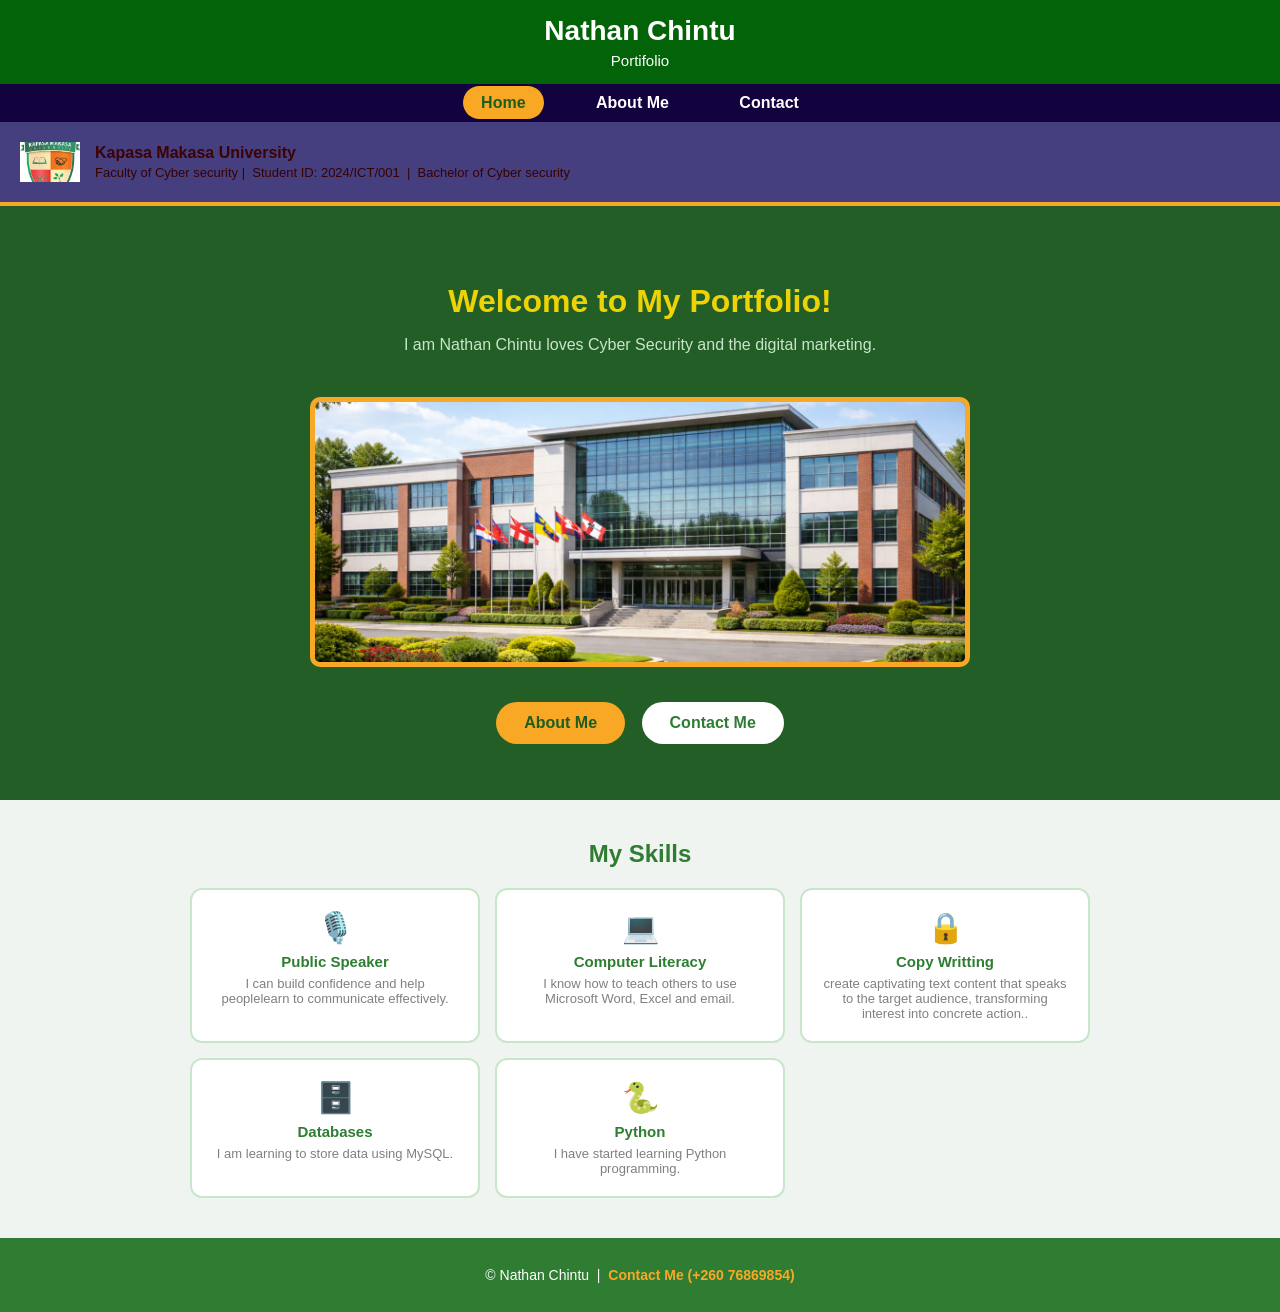
<file: index.html>
<!DOCTYPE html>
<html lang="en">
<head>
    <meta charset="UTF-8">
    <meta name="viewport" content="width=device-width, initial-scale=1.0">
    <title>My Portfolio - Home</title>
    <style>

        body {
            font-family: Arial, sans-serif;
            margin: 0;
            padding: 0;
            background-color: #f0f4f0;
        }

        /* ---- TOP BAR ---- */
        header {
            background-color: #036308;
            color: white;
            text-align: center;
            padding: 15px;
        }

        header h1 {
            margin: 0;
            font-size: 28px;
        }

        header p {
            margin: 5px 0 0;
            font-size: 15px;
        }

        /* ---- NAVIGATION MENU ---- */
        nav {
            background-color: #12023d;
            text-align: center;
            padding: 10px;
        }

        nav a {
            color: white;
            text-decoration: none;
            font-weight: bold;
            font-size: 16px;
            margin: 0 15px;
            padding: 8px 18px;
            border-radius: 20px;
        }

        nav a:hover {
            background-color: #f9a825;
            color: #202a1abc;
        }

        nav a.active {
            background-color: #f9a825;
            color: #1b5e20;
        }

        /* ---- UNIVERSITY LOGO AREA ---- */
        .uni-bar {
            background-color: rgba(21, 11, 96, 0.775);
            border-bottom: 4px solid #f9a825;
            padding: 10px 20px;
            display: flex;
            align-items: center;
            gap: 15px;
        }

        .uni-bar img {
            width: 60px;
            height: 60px;
            object-fit: contain;
        }

        .uni-bar h3 {
            margin: 0;
            color: #3d0202;
            font-size: 16px;
        }

        .uni-bar p {
            margin: 3px 0 0;
            color: rgb(55, 2, 2);
            font-size: 13px;
        }

        /* ---- WELCOME SECTION ---- */
        .welcome {
            background-color: #06480adf;
            color: rgb(237, 210, 6);
            text-align: center;
            padding: 50px 20px;
        }

        .welcome h2 {
            font-size: 32px;
            margin-bottom: 10px;
        }

        .welcome p {
            font-size: 16px;
            margin-bottom: 25px;
            color: #c8e6c9;
        }

        /* ---- MAIN IMAGE ---- */
        .welcome img {
            width: 650px;
            height: 260px;
            object-fit: cover;
            border-radius: 10px;
            border: 5px solid #f9a825;
            margin-bottom: 25px;
        }

        /* ---- BUTTONS ---- */
        .btn {
            display: inline-block;
            padding: 12px 28px;
            border-radius: 25px;
            font-size: 16px;
            font-weight: bold;
            text-decoration: none;
            margin: 6px;
        }

        .btn-yellow {
            background-color: #f9a825;
            color: #1b5e20;
        }

        .btn-yellow:hover {
            background-color: #ffc107;
        }

        .btn-white {
            background-color: white;
            color: #2e7d32;
        }

        .btn-white:hover {
            background-color: #e8f5e9;
        }

        /* ---- MY SKILLS SECTION ---- */
        .skills-section {
            max-width: 900px;
            margin: 40px auto;
            padding: 0 20px;
        }

        .skills-section h2 {
            text-align: center;
            color: #2e7d32;
            font-size: 24px;
            margin-bottom: 20px;
        }

        /* Grid of skill boxes */
        .skills-grid {
            display: grid;
            grid-template-columns: repeat(3, 1fr);
            gap: 15px;
        }

        .skill-box {
            background-color: white;
            border: 2px solid #c8e6c9;
            border-radius: 12px;
            padding: 20px;
            text-align: center;
        }

        .skill-box:hover {
            border-color: #2e7d32;
        }

        .skill-box .icon {
            font-size: 30px;
            margin-bottom: 8px;
        }

        .skill-box h3 {
            margin: 0 0 6px;
            color: #2e7d32;
            font-size: 15px;
        }

        .skill-box p {
            margin: 0;
            font-size: 13px;
            color: gray;
        }

        /* ---- FOOTER ---- */
        footer {
            background-color: #2e7d32;
            color: white;
            text-align: center;
            padding: 15px;
            font-size: 14px;
            margin-top: 40px;
        }

        footer a {
            color: #f9a825;
            text-decoration: none;
            font-weight: bold;
        }

        /* ---- MOBILE: stack skill grid to 1 column ---- */
        @media (max-width: 600px) {
            .skills-grid {
                grid-template-columns: 1fr;
            }
        }

    </style>
</head>
<body>

    <!-- TOP HEADER -->
    <header>
        <h1>Nathan Chintu</h1>
        <p>Portifolio</p>
    </header>

    <!-- NAVIGATION LINKS -->
    <nav>
        <a href="index.html" class="active">Home</a>
        <a href="about.html">About Me</a>
        <a href="contact.html">Contact</a>
    </nav>

    <!-- UNIVERSITY LOGO -->
    <div class="uni-bar">
        <img src="kmu_logo.jfif" alt="Kapasa Makasa University Logo">
        <div>
            <h3>Kapasa Makasa University</h3>
            <p>Faculty of Cyber security&nbsp;|&nbsp; Student ID: 2024/ICT/001 &nbsp;|&nbsp; Bachelor of Cyber security</p>
        </div>
    </div>

    <!-- WELCOME / HERO -->
    <div class="welcome">
        <h2>Welcome to My Portfolio!</h2>
        <p>I am Nathan Chintu  loves Cyber Security and the digital marketing.</p>

        <!-- Main image -->
        <br>
        <img src="zoe_academy.avif" alt="Zoe Academy Photo">
        <br>

        <!-- Buttons -->
        <a href="about.html" class="btn btn-yellow">About Me</a>
        <a href="contact.html" class="btn btn-white">Contact Me</a>
    </div>

    <!-- SKILLS SECTION -->
    <div class="skills-section">
        <h2>My Skills</h2>

        <div class="skills-grid">

            <div class="skill-box">
                <div class="icon">🎙️</div>
                <h3>Public Speaker</speaker></h3>
                <p>I can build confidence and help peoplelearn to communicate effectively.</p>
            </div>

            <div class="skill-box">
                <div class="icon">💻</div>
                <h3>Computer Literacy</h3>
                <p>I know how to teach others to use Microsoft Word, Excel and email.</p>
            </div>

            <div class="skill-box">
                <div class="icon">🔒</div>
                <h3>Copy Writting</h3>
                <p>create captivating text content that speaks to the target audience, transforming interest into concrete action..</p>
            </div>

            <div class="skill-box">
                <div class="icon">🗄️</div>
                <h3>Databases</h3>
                <p>I am learning to store data using MySQL.</p>
            </div>

            <div class="skill-box">
                <div class="icon">🐍</div>
                <h3>Python</h3>
                <p>I have started learning Python programming.</p>
            </div>

        </div>
    </div>

    <!-- FOOTER -->
    <footer>
        <p>&copy; Nathan Chintu &nbsp;|&nbsp; <a href="contact.html">Contact Me (+260 76869854)</a></p>
    </footer>

</body>
</html>
</file>
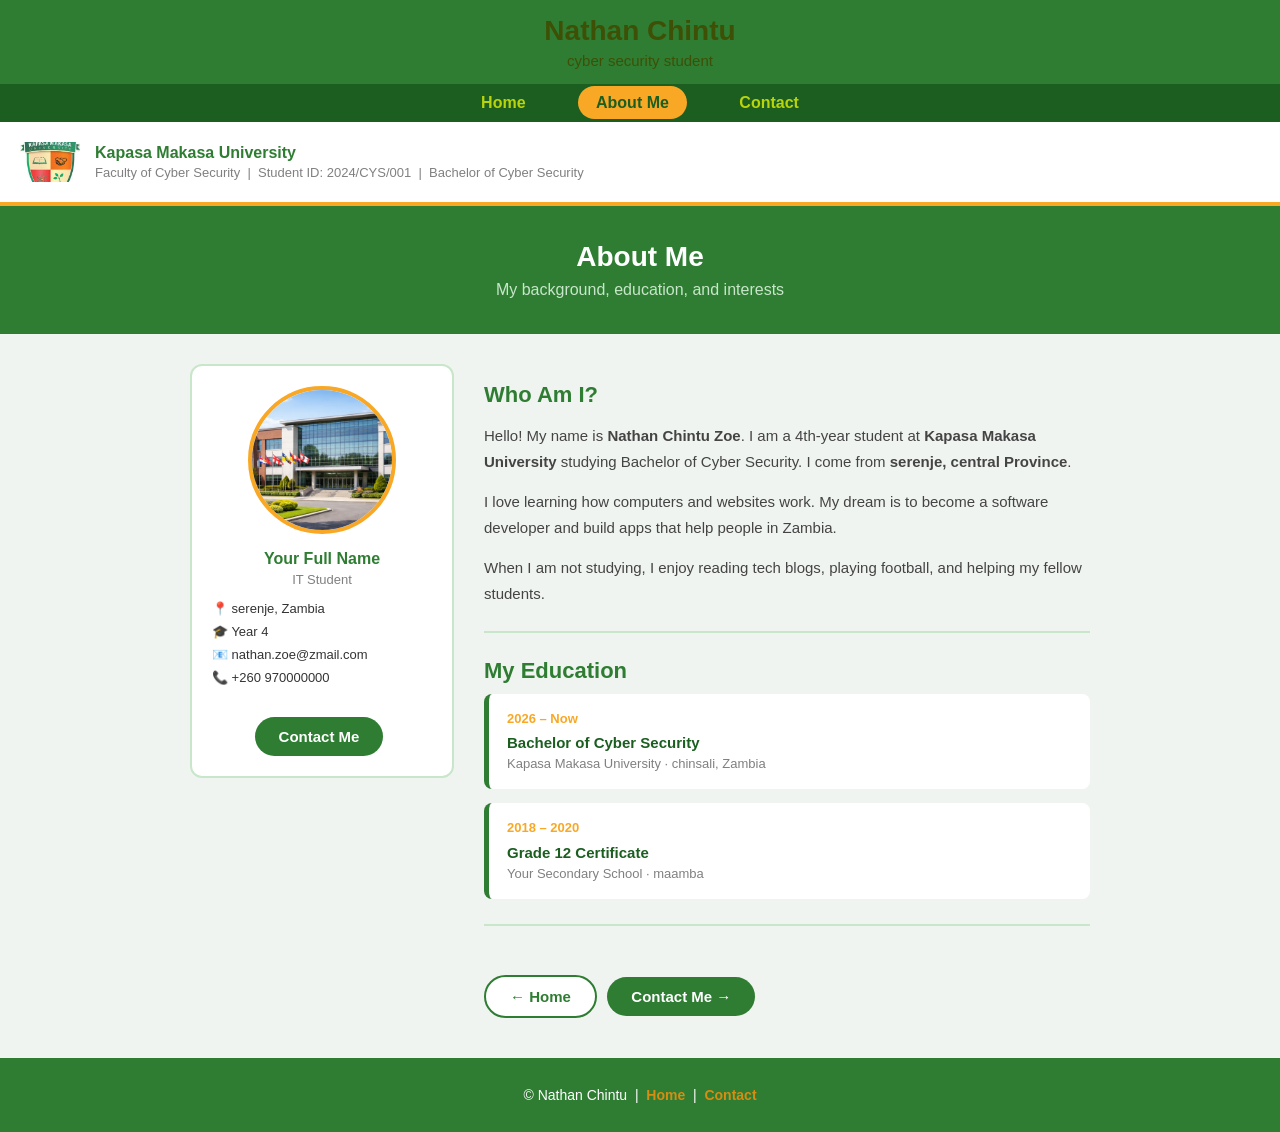
<file: about.html>
<!DOCTYPE html>
<html lang="en">
<head>
    <meta charset="UTF-8">
    <meta name="viewport" content="width=device-width, initial-scale=1.0">
    <title>My Portfolio - About Me</title>
    <style>

        body {
            font-family: Arial, sans-serif;
            margin: 0;
            padding: 0;
            background-color: #f0f4f0;
        }

        header {
            background-color: #2e7d32;
            color: rgb(62, 80, 6);
            text-align: center;
            padding: 15px;
        }

        header h1 {
            margin: 0;
            font-size: 28px;
        }

        header p {
            margin: 5px 0 0;
            font-size: 15px;
        }

        nav {
            background-color: #1b5e20;
            text-align: center;
            padding: 10px;
        }

        nav a {
            color: rgb(185, 212, 12);
            text-decoration: none;
            font-weight: bold;
            font-size: 16px;
            margin: 0 15px;
            padding: 8px 18px;
            border-radius: 20px;
        }

        nav a:hover {
            background-color: #f9a825;
            color: #1b5e20;
        }

        nav a.active {
            background-color: #f9a825;
            color: #1b5e20;
        }

        /* University logo bar */
        .uni-bar {
            background-color: white;
            border-bottom: 4px solid #f9a825;
            padding: 10px 20px;
            display: flex;
            align-items: center;
            gap: 15px;
        }

        .uni-bar img {
            width: 60px;
            height: 60px;
            object-fit: contain;
        }

        .uni-bar h3 {
            margin: 0;
            color: #2e7d32;
            font-size: 16px;
        }

        .uni-bar p {
            margin: 3px 0 0;
            color: gray;
            font-size: 13px;
        }

        /* Page heading strip */
        .page-heading {
            background-color: #2e7d32;
            color: white;
            padding: 35px 20px;
            text-align: center;
        }

        .page-heading h2 {
            margin: 0;
            font-size: 28px;
        }

        .page-heading p {
            color: #c8e6c9;
            margin: 8px 0 0;
        }

        /* Main content area */
        .content {
            max-width: 900px;
            margin: 30px auto;
            padding: 0 20px;
        }

        /* Two columns: photo on left, text on right */
        .about-row {
            display: flex;
            gap: 30px;
            align-items: flex-start;
            flex-wrap: wrap;
        }

        /* Photo + details card */
        .profile-card {
            background-color: white;
            border: 2px solid #c8e6c9;
            border-radius: 12px;
            padding: 20px;
            text-align: center;
            width: 220px;
            flex-shrink: 0;
        }

        .profile-card img {
            width: 140px;
            height: 140px;
            object-fit: cover;
            border-radius: 50%;
            border: 4px solid #f9a825;
        }

        .profile-card h3 {
            color: #2e7d32;
            margin: 12px 0 4px;
            font-size: 16px;
        }

        .profile-card p {
            color: gray;
            font-size: 13px;
            margin: 0;
        }

        /* Detail list inside profile card */
        .detail-list {
            text-align: left;
            margin-top: 14px;
            font-size: 14px;
        }

        .detail-list p {
            margin: 8px 0;
            color: #333;
        }

        /* Right side text */
        .bio-text {
            flex: 1;
            min-width: 260px;
        }

        .bio-text h2 {
            color: #2e7d32;
            font-size: 22px;
            margin-bottom: 10px;
        }

        .bio-text p {
            color: #444;
            font-size: 15px;
            margin-bottom: 12px;
            line-height: 1.7;
        }

        /* Section divider */
        hr {
            border: none;
            border-top: 2px solid #c8e6c9;
            margin: 25px 0;
        }

        /* Education boxes */
        .edu-box {
            background-color: white;
            border-left: 5px solid #2e7d32;
            padding: 14px 18px;
            border-radius: 8px;
            margin-bottom: 14px;
        }

        .edu-box .year {
            color: #f9a825;
            font-weight: bold;
            font-size: 13px;
        }

        .edu-box h4 {
            margin: 4px 0 2px;
            color: #1b5e20;
            font-size: 15px;
        }

        .edu-box p {
            margin: 0;
            color: gray;
            font-size: 13px;
        }

        /* Hobby tags */
        .hobbies {
            display: flex;
            flex-wrap: wrap;
            gap: 10px;
            margin-top: 10px;
        }

        .hobby-tag {
            background-color: #e8f5e9;
            border: 2px solid #a5d6a7;
            border-radius: 20px;
            padding: 6px 16px;
            font-size: 14px;
            font-weight: bold;
            color: #2e7d32;
        }

        /* Buttons */
        .btn {
            display: inline-block;
            padding: 11px 24px;
            border-radius: 25px;
            font-size: 15px;
            font-weight: bold;
            text-decoration: none;
            margin: 6px 6px 0 0;
        }

        .btn-green {
            background-color: #2e7d32;
            color: white;
        }

        .btn-green:hover {
            background-color: #1b5e20;
        }

        .btn-outline {
            background-color: white;
            color: #2e7d32;
            border: 2px solid #2e7d32;
        }

        .btn-outline:hover {
            background-color: #e8f5e9;
        }

        footer {
            background-color: #2e7d32;
            color: white;
            text-align: center;
            padding: 15px;
            font-size: 14px;
            margin-top: 40px;
        }

        footer a {
            color: #d78c12;
            text-decoration: none;
            font-weight: bold;
        }

        @media (max-width: 600px) {
            .about-row { flex-direction: column; }
            .profile-card { width: 100%; }
        }

    </style>
</head>
<body>

    <!-- HEADER -->
    <header>
        <h1>Nathan Chintu</h1>
        <p>cyber security student</p>
    </header>

    <!-- NAV -->
    <nav>
        <a href="index.html">Home</a>
        <a href="about.html" class="active">About Me</a>
        <a href="contact.html">Contact</a>
    </nav>

    <!-- UNIVERSITY LOGO -->
    <div class="uni-bar">
        <img src="kmu_logo.jfif" alt="Kapasa Makasa University Logo">
        <div>
            <h3>Kapasa Makasa University</h3>
            <p>Faculty of Cyber Security &nbsp;|&nbsp; Student ID: 2024/CYS/001 &nbsp;|&nbsp; Bachelor of Cyber Security</p>
        </div>
    </div>

    <!-- PAGE HEADING -->
    <div class="page-heading">
        <h2>About Me</h2>
        <p>My background, education, and interests</p>
    </div>

    <!-- MAIN CONTENT -->
    <div class="content">
        <div class="about-row">

            <!-- LEFT: Profile Card -->
            <div class="profile-card">
                <img src="zoe_academy.avif" alt="My Photo">

                <h3>Your Full Name</h3>
                <p>IT Student</p>

                <div class="detail-list">
                    <p>📍 serenje, Zambia</p>
                    <p>🎓 Year 4</p>
                    <p>📧 nathan.zoe@zmail.com</p>
                    <p>📞 +260 970000000</p>
                </div>

                <br>
                <a href="contact.html" class="btn btn-green">Contact Me</a>
            </div>

            <!-- RIGHT: Bio text -->
            <div class="bio-text">

                <h2>Who Am I?</h2>
                <p>
                    Hello! My name is <strong>Nathan Chintu Zoe</strong>. I am a 4th-year
                    student at <strong>Kapasa Makasa University</strong> studying
                    Bachelor of Cyber Security. I come from <strong>serenje, central Province</strong>.
                </p>
                <p>
                    I love learning how computers and websites work. My dream is to
                    become a software developer and build apps that help people
                    in Zambia.
                </p>
                <p>
                    When I am not studying, I enjoy reading tech blogs, playing
                    football, and helping my fellow students.
                </p>

                <hr>

                <!-- EDUCATION -->
                <h2>My Education</h2>

                <div class="edu-box">
                    <p class="year">2026 – Now</p>
                    <h4>Bachelor of Cyber Security</h4>
                    <p>Kapasa Makasa University · chinsali, Zambia</p>
                </div>

                <div class="edu-box">
                    <p class="year">2018 – 2020</p>
                    <h4>Grade 12 Certificate</h4>
                    <p>Your Secondary School · maamba</p>
                </div>

                <hr>

                <br>
                <a href="index.html" class="btn btn-outline">← Home</a>
                <a href="contact.html" class="btn btn-green">Contact Me →</a>

            </div>
        </div>
    </div>

    <!-- FOOTER -->
    <footer>
        <p>&copy; Nathan Chintu &nbsp;|&nbsp; <a href="index.html">Home</a> &nbsp;|&nbsp; <a href="contact.html">Contact</a></p>
    </footer>

</body>
</html>
</file>
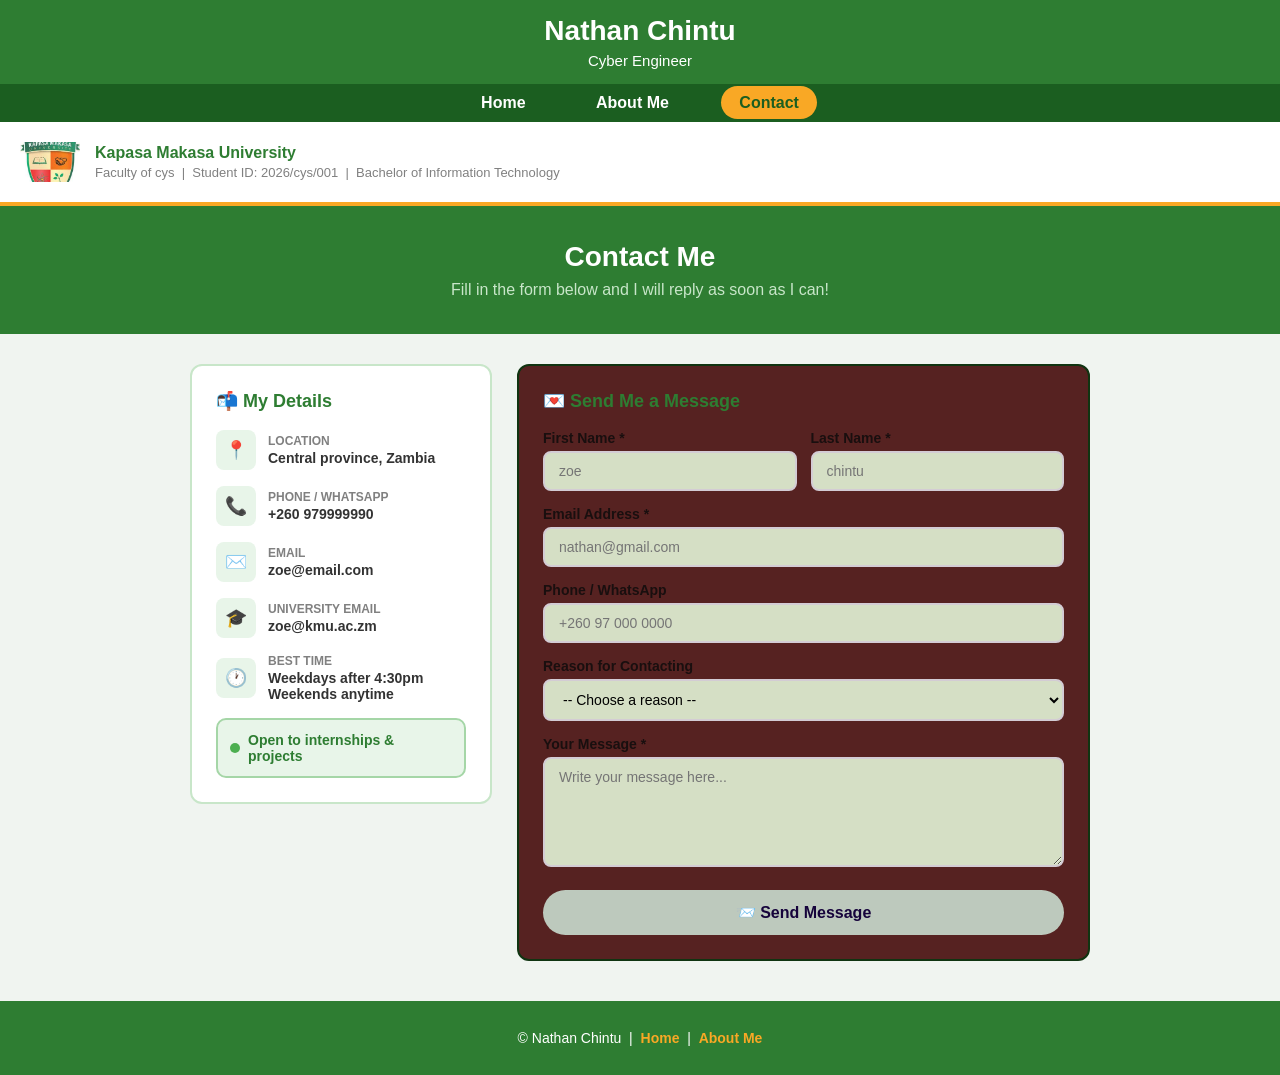
<file: contact.html>
<!DOCTYPE html>
<html lang="en">
<head>
    <meta charset="UTF-8">
    <meta name="viewport" content="width=device-width, initial-scale=1.0">
    <title>My Portfolio - Contact</title>
    <style>

        body {
            font-family: Arial, sans-serif;
            margin: 0;
            padding: 0;
            background-color: #f0f4f0;
        }

        header {
            background-color: #2e7d32;
            color: white;
            text-align: center;
            padding: 15px;
        }

        header h1 {
            margin: 0;
            font-size: 28px;
        }

        header p {
            margin: 5px 0 0;
            font-size: 15px;
        }

        nav {
            background-color: #1b5e20;
            text-align: center;
            padding: 10px;
        }

        nav a {
            color: white;
            text-decoration: none;
            font-weight: bold;
            font-size: 16px;
            margin: 0 15px;
            padding: 8px 18px;
            border-radius: 20px;
        }

        nav a:hover {
            background-color: #f9a825;
            color: #1b5e20;
        }

        nav a.active {
            background-color: #f9a825;
            color: #1b5e20;
        }

        /* University bar */
        .uni-bar {
            background-color: white;
            border-bottom: 4px solid #f9a825;
            padding: 10px 20px;
            display: flex;
            align-items: center;
            gap: 15px;
        }

        .uni-bar img {
            width: 60px;
            height: 60px;
            object-fit: contain;
        }

        .uni-bar h3 {
            margin: 0;
            color: #2e7d32;
            font-size: 16px;
        }

        .uni-bar p {
            margin: 3px 0 0;
            color: gray;
            font-size: 13px;
        }

        /* Page heading */
        .page-heading {
            background-color: #2e7d32;
            color: white;
            padding: 35px 20px;
            text-align: center;
        }

        .page-heading h2 {
            margin: 0;
            font-size: 28px;
        }

        .page-heading p {
            color: #c8e6c9;
            margin: 8px 0 0;
        }

        /* Main contact area - two columns */
        .contact-area {
            max-width: 900px;
            margin: 30px auto;
            padding: 0 20px;
            display: flex;
            gap: 25px;
            flex-wrap: wrap;
            align-items: flex-start;
        }

        /* LEFT: contact details box */
        .details-box {
            background-color: white;
            border: 2px solid #c8e6c9;
            border-radius: 12px;
            padding: 24px;
            width: 250px;
            flex-shrink: 0;
        }

        .details-box h3 {
            color: #2e7d32;
            margin: 0 0 18px;
            font-size: 18px;
        }

        /* One detail row */
        .detail-row {
            display: flex;
            align-items: center;
            gap: 12px;
            margin-bottom: 16px;
        }

        .detail-row .icon-box {
            width: 40px;
            height: 40px;
            background-color: #e8f5e9;
            border-radius: 8px;
            display: flex;
            align-items: center;
            justify-content: center;
            font-size: 18px;
            flex-shrink: 0;
        }

        .detail-row h4 {
            margin: 0 0 2px;
            font-size: 12px;
            color: gray;
            text-transform: uppercase;
        }

        .detail-row p {
            margin: 0;
            font-size: 14px;
            font-weight: bold;
            color: #333;
        }

        /* Available notice */
        .available {
            background-color: #e8f5e9;
            border: 2px solid #a5d6a7;
            border-radius: 10px;
            padding: 12px;
            margin-top: 16px;
            font-size: 14px;
            font-weight: bold;
            color: #2e7d32;
            display: flex;
            align-items: center;
            gap: 8px;
        }

        .green-dot {
            width: 10px;
            height: 10px;
            border-radius: 50%;
            background-color: #4caf50;
            flex-shrink: 0;
        }

        /* RIGHT: Contact form box */
        .form-box {
            flex: 1;
            min-width: 280px;
            background-color: rgba(66, 6, 6, 0.884);
            border: 2px solid #103411;
            border-radius: 12px;
            padding: 24px;
        }

        .form-box h3 {
            color: #2e7d32;
            margin: 0 0 18px;
            font-size: 18px;
        }

        /* Two fields side by side (first name / last name) */
        .two-col {
            display: flex;
            gap: 14px;
        }

        .two-col .field {
            flex: 1;
        }

        /* One form field wrapper */
        .field {
            margin-bottom: 15px;
        }

        .field label {
            display: block;
            font-size: 14px;
            font-weight: bold;
            margin-bottom: 5px;
            color: #190f0f;
        }

        /* All text inputs, dropdowns, and text areas */
        .field input,
        .field select,
        .field textarea {
            width: 100%;
            padding: 10px 14px;
            font-size: 14px;
            font-family: Arial, sans-serif;
            border: 2px solid #d3ccd4;
            border-radius: 8px;
            background-color: #d5dfc5;
            outline: none;
            box-sizing: border-box;
        }

        /* Highlight the field the user clicked on */
        .field input:focus,
        .field select:focus,
        .field textarea:focus {
            border-color: #0f3010;
            background-color: white;
        }

        .field textarea {
            height: 110px;
            resize: vertical;
        }

        /* Send button */
        .send-btn {
            width: 100%;
            padding: 13px;
            background-color: #bdc9bd;
            color: rgb(22, 3, 59);
            font-size: 16px;
            font-weight: bold;
            border: none;
            border-radius: 25px;
            cursor: pointer;
            margin-top: 4px;
        }

        .send-btn:hover {
            background-color: #1b5e20;
        }

        /* Success message - hidden until form is sent */
        .success-msg {
            display: none;
            background-color: #e8f5e9;
            border: 2px solid #2e502f;
            border-radius: 10px;
            padding: 14px;
            text-align: center;
            color: #2e7d32;
            font-weight: bold;
            font-size: 15px;
            margin-top: 14px;
        }

        footer {
            background-color: #2e7d32;
            color: white;
            text-align: center;
            padding: 15px;
            font-size: 14px;
            margin-top: 40px;
        }

        footer a {
            color: #f9a825;
            text-decoration: none;
            font-weight: bold;
        }

        @media (max-width: 600px) {
            .contact-area { flex-direction: column; }
            .details-box  { width: 100%; }
            .two-col      { flex-direction: column; }
        }

    </style>
</head>
<body>

    <!-- HEADER -->
    <header>
        <h1>Nathan Chintu</h1>
        <p>Cyber Engineer</p>
    </header>

    <!-- NAV -->
    <nav>
        <a href="index.html">Home</a>
        <a href="about.html">About Me</a>
        <a href="contact.html" class="active">Contact</a>
    </nav>

    <!-- UNIVERSITY LOGO -->
    <div class="uni-bar">
        <img src="kmu_logo.jfif" alt="Kapasa Makasa University Logo">
        <div>
            <h3>Kapasa Makasa University</h3>
            <p>Faculty of cys &nbsp;|&nbsp; Student ID: 2026/cys/001 &nbsp;|&nbsp; Bachelor of Information Technology</p>
        </div>
    </div>

    <!-- PAGE HEADING -->
    <div class="page-heading">
        <h2>Contact Me</h2>
        <p>Fill in the form below and I will reply as soon as I can!</p>
    </div>

    <!-- CONTACT CONTENT -->
    <div class="contact-area">

        <!-- LEFT: My Details -->
        <div class="details-box">
            <h3>📬 My Details</h3>

            <div class="detail-row">
                <div class="icon-box">📍</div>
                <div>
                    <h4>Location</h4>
                    <p>Central province, Zambia</p>
                </div>
            </div>

            <div class="detail-row">
                <div class="icon-box">📞</div>
                <div>
                    <h4>Phone / WhatsApp</h4>
                    <p>+260 979999990</p>
                </div>
            </div>

            <div class="detail-row">
                <div class="icon-box">✉️</div>
                <div>
                    <h4>Email</h4>
                    <p>zoe@email.com</p>
                </div>
            </div>

            <div class="detail-row">
                <div class="icon-box">🎓</div>
                <div>
                    <h4>University Email</h4>
                    <p>zoe@kmu.ac.zm</p>
                </div>
            </div>

            <div class="detail-row">
                <div class="icon-box">🕐</div>
                <div>
                    <h4>Best Time</h4>
                    <p>Weekdays after 4:30pm<br>Weekends anytime</p>
                </div>
            </div>

            <div class="available">
                <div class="green-dot"></div>
                Open to internships &amp; projects
            </div>
        </div>

        <!-- RIGHT: Contact Form -->
        <div class="form-box">
            <h3>💌 Send Me a Message</h3>

            <!-- First name and last name next to each other -->
            <div class="two-col">
                <div class="field">
                    <label>First Name *</label>
                    <input type="text" id="fname" placeholder="zoe">
                </div>
                <div class="field">
                    <label>Last Name *</label>
                    <input type="text" id="lname" placeholder="chintu">
                </div>
            </div>

            <div class="field">
                <label>Email Address *</label>
                <input type="email" id="email" placeholder="nathan@gmail.com">
            </div>

            <div class="field">
                <label>Phone / WhatsApp</label>
                <input type="tel" id="phone" placeholder="+260 97 000 0000">
            </div>

            <div class="field">
                <label>Reason for Contacting</label>
                <select id="reason">
                    <option value="">-- Choose a reason --</option>
                    <option>Internship Opportunity</option>
                    <option>Other</option>
                </select>
            </div>

            <div class="field">
                <label>Your Message *</label>
                <textarea id="message" placeholder="Write your message here..."></textarea>
            </div>

            <!-- Submit button -->
            <button class="send-btn" onclick="sendMessage()">📨 Send Message</button>

            <!-- This box appears after the form is sent -->
            <div class="success-msg" id="success-msg">
                ✅ Message sent! I will get back to youwithin 24 hours. Thank you!
            </div>
        </div>

    </div>

    <!-- FOOTER -->
    <footer>
        <p>&copy; Nathan Chintu &nbsp;|&nbsp; <a href="index.html">Home</a> &nbsp;|&nbsp; <a href="about.html">About Me</a></p>
    </footer>

    <script>
        function sendMessage() {

            // Get what was typed
            var name    = document.getElementById('fname').value;
            var email   = document.getElementById('email').value;
            var message = document.getElementById('message').value;

            // Check if fields are empty
            if (name == '' || email == '' || message == '') {
                alert('Please fill in your name, email and message!');
                return;
            }

            // Show success message
            document.getElementById('success-msg').style.display = 'block';

            // Change the button
            var btn = document.querySelector('.send-btn');
            btn.textContent = '✅ Sent!';
            btn.style.backgroundColor = '#4caf50';
            btn.disabled = true;
        }
    </script>

</body>
</html>
</file>
